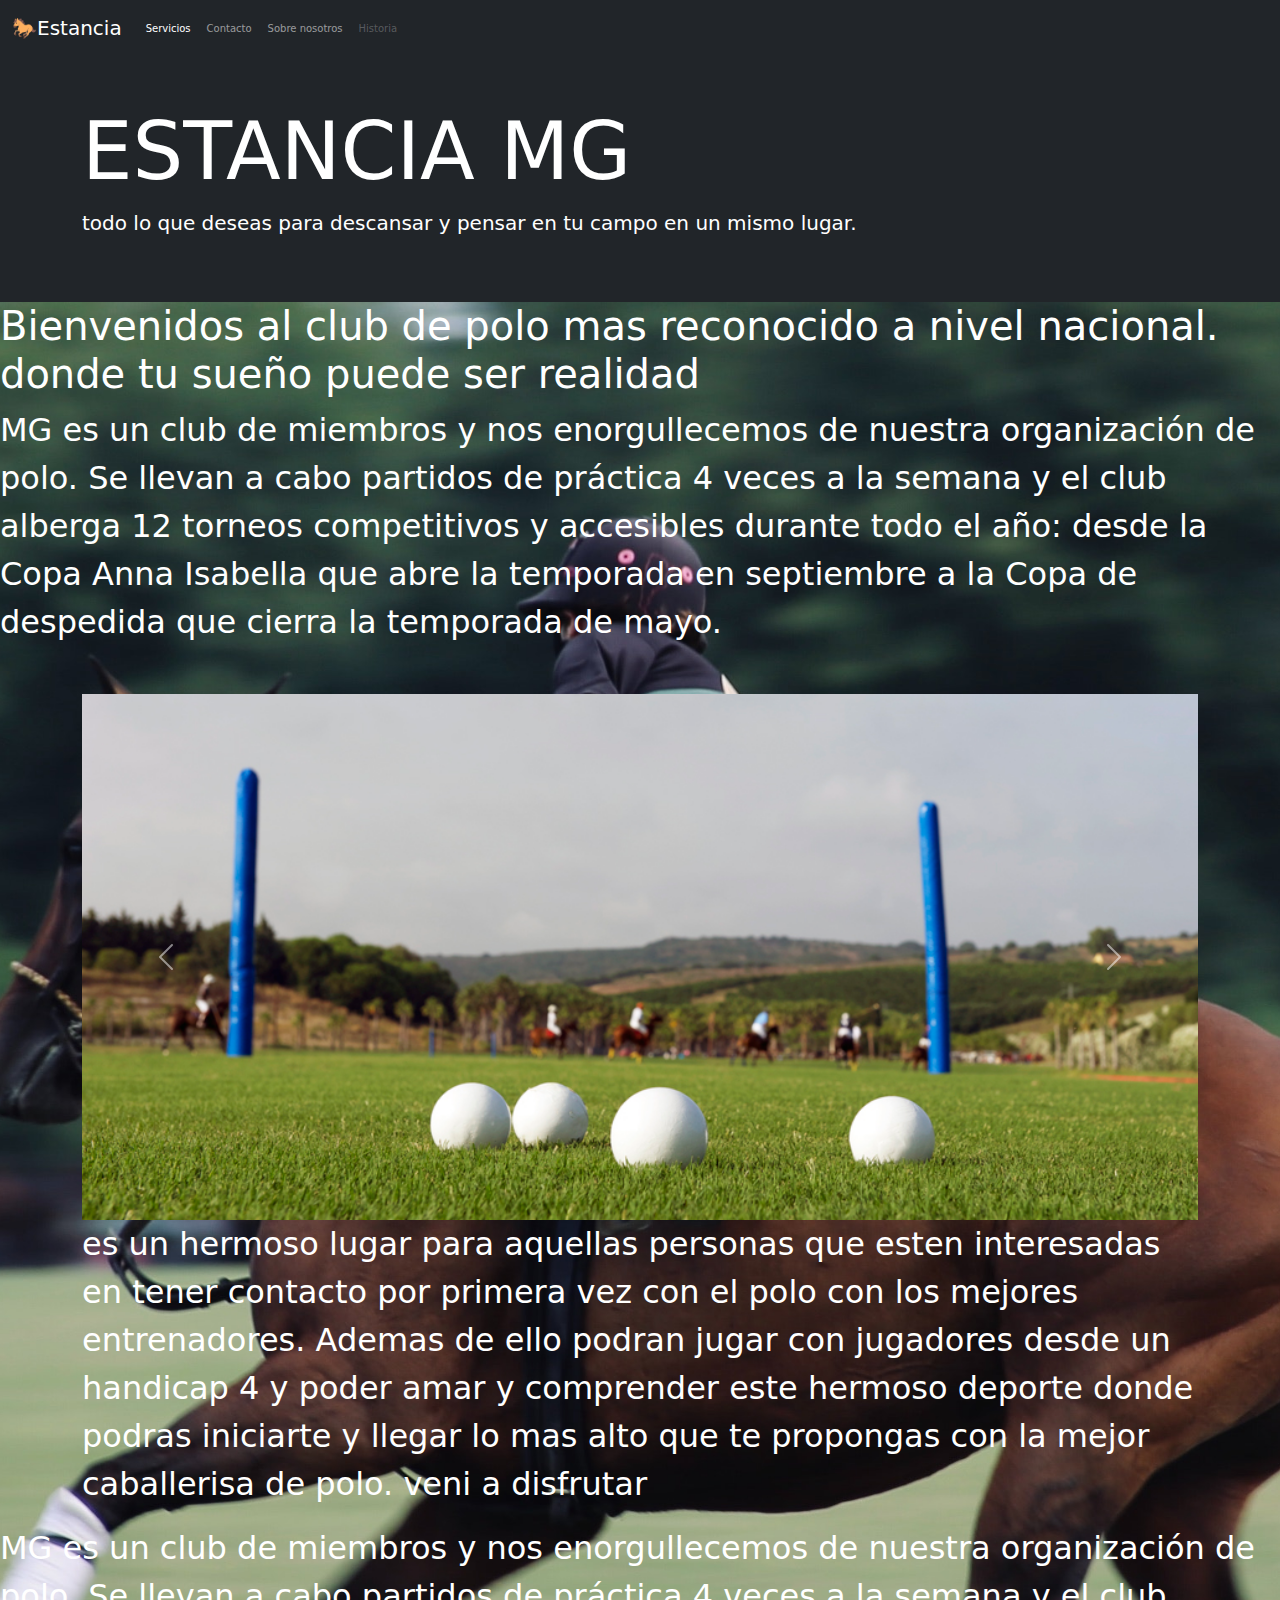
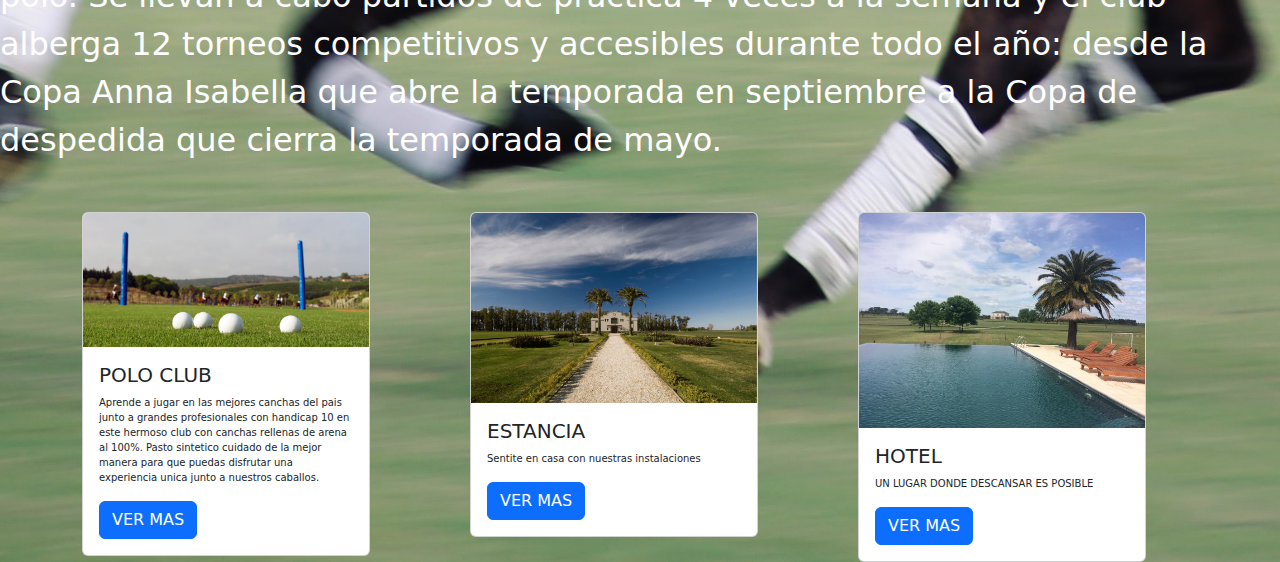
<file: index.html>
<!DOCTYPE html>
<html lang="en">

<head>
  <meta charset="UTF-8">
  <meta http-equiv="X-UA-Compatible" content="IE=edge">
  <meta name="viewport" content="width=device-width, initial-scale=1.0">
  <title>Estancia MG</title>
  <link rel="shortcut icon" href="assets-polo/polo.png" type="image/x-icon">
  <link href="https://cdn.jsdelivr.net/npm/bootstrap@5.2.0-beta1/dist/css/bootstrap.min.css" rel="stylesheet">
  <script src="https://cdn.jsdelivr.net/npm/bootstrap@5.2.0-beta1/dist/js/bootstrap.bundle.min.js"></script>
  <link rel="stylesheet" href="./pages/style.css">
</head>

<body class="body__servicios">
  <header>
    <nav class="navbar navbar-expand-lg navbar-dark bg-dark">
      <div class="container-fluid">
        <a class="navbar-brand" href="#">🐎Estancia</a>
        <button class="navbar-toggler" type="button" data-bs-toggle="collapse" data-bs-target="#navbarNav"
          aria-controls="navbarNav" aria-expanded="false" aria-label="Toggle navigation">
          <span class="navbar-toggler-icon"></span>
        </button>
        <div class="collapse navbar-collapse" id="navbarNav">
          <ul class="navbar-nav">
            <li class="nav-item">
              <a class="nav-link active" aria-current="page" href="./pages/servicios.html">Servicios</a>
            </li>
            <li class="nav-item">
              <a class="nav-link" href="#">Contacto</a>
            </li>
            <li class="nav-item">
              <a class="nav-link" href="#">Sobre nosotros</a>
            </li>
            <li class="nav-item">
              <a class="nav-link disabled">Historia</a>
            </li>
          </ul>
        </div>
      </div>
    </nav>
  </header>
  <main>
    <section class="bg-dark text-white">
      <div class="container py-5">
        <h1 class="display-1">ESTANCIA MG</h1>
        <p class="lead">
          todo lo que deseas para descansar y pensar en tu campo en un mismo lugar.
        </p>
      </div>
    </section>
    <section class="text-white">
      <h1 class="h1">Bienvenidos al club de polo mas reconocido a nivel nacional. donde tu sueño puede ser realidad</h1>
      <p class="fs-2">MG es un club de miembros y nos enorgullecemos de nuestra organización de polo. Se llevan a cabo
        partidos de práctica 4 veces a la semana y el club alberga 12 torneos competitivos y accesibles durante todo el
        año: desde la Copa Anna Isabella que abre la temporada en septiembre a la Copa de despedida que cierra la
        temporada de mayo.</p>

    </section>

    <section class="container mt-5">
      <div class="row">
        <div class="col">
          <div id="carouselExampleControls" class="carousel slide" data-bs-ride="carousel">
            <div class="carousel-inner">
              <div class="carousel-item active">
                <img src="assets-polo/cancha-polo.png" class="d-block w-100" alt="...">
              </div>
              <div class="carousel-item">
                <img src="./assets-polo/campo-fondo.png.jpg" class="d-block w-100" alt="...">
              </div>
              <div class="carousel-item">
                <img src="./assets-polo/hotel.png" class="d-block w-100" alt="...">
              </div>
            </div>
            <button class="carousel-control-prev" type="button" data-bs-target="#carouselExampleControls"
              data-bs-slide="prev">
              <span class="carousel-control-prev-icon" aria-hidden="true"></span>
              <span class="visually-hidden">Previous</span>
            </button>
            <button class="carousel-control-next" type="button" data-bs-target="#carouselExampleControls"
              data-bs-slide="next">
              <span class="carousel-control-next-icon" aria-hidden="true"></span>
              <span class="visually-hidden">Next</span>
            </button>
          </div>
        </div>
      </div>

      <p class="fs-2 text-white">es un hermoso lugar para aquellas personas que esten interesadas en tener contacto por primera vez
        con el polo con los mejores entrenadores. Ademas de ello podran jugar con jugadores desde un handicap 4 y poder
        amar y comprender este hermoso deporte donde podras iniciarte y llegar lo mas alto que te propongas con la mejor
        caballerisa de polo. veni a disfrutar</p>

    </section>

    <section>
      <p class="fs-2 text-white" >MG es un club de miembros y nos enorgullecemos de nuestra organización de polo. Se llevan a cabo
        partidos de práctica 4 veces a la semana y el club alberga 12 torneos competitivos y accesibles durante todo el
        año: desde la Copa Anna Isabella que abre la temporada en septiembre a la Copa de despedida que cierra la
        temporada de mayo.</p>
    </section>

    <section class="container mt-5">
      <div class="row g-5">
        <div class="col-sm-12 col-md-6 col-lg-4">

          <div class="card" style="width: 18rem;">
            <img src="./assets-polo/cancha-polo.png" class="card-img-top" alt="CANCHA DE POLO">
            <div class="card-body">
              <h5 class="card-title">POLO CLUB</h5>
              <p class="card-text">Aprende a jugar en las mejores canchas del pais junto a grandes profesionales con
                handicap 10 en este hermoso club con canchas rellenas de arena al 100%. Pasto sintetico cuidado de la
                mejor manera para que puedas disfrutar una experiencia unica junto a nuestros caballos.</p>
              <a href="#" class="btn btn-primary">VER MAS</a>
            </div>
          </div>
        </div>


        <div class="col-sm-12 col-md-6 col-lg-4">
          <div class="card" style="width: 18rem;">
            <img src="./assets-polo/estancia.png" class="card-img-top" alt="ESTANCIA">
            <div class="card-body">
              <h5 class="card-title">ESTANCIA</h5>
              <p class="card-text">Sentite en casa con nuestras instalaciones</p>
              <a href="#" class="btn btn-primary">VER MAS </a>
            </div>
          </div>
        </div>


        <div class="col-sm-12 col-md-6 col-lg-4">
          <div class="card" style="width: 18rem;">
            <img src="./assets-polo/hotel.png" class="card-img-top" alt="HOTEL">
            <div class="card-body">
              <h5 class="card-title">HOTEL</h5>
              <p class="card-text">UN LUGAR DONDE DESCANSAR ES POSIBLE</p>
              <a href="#" class="btn btn-primary">VER MAS</a>
            </div>
          </div>
        </div>
    </section>








    </section>
  </main>
  <footer></footer>

</body>

</html>
</file>
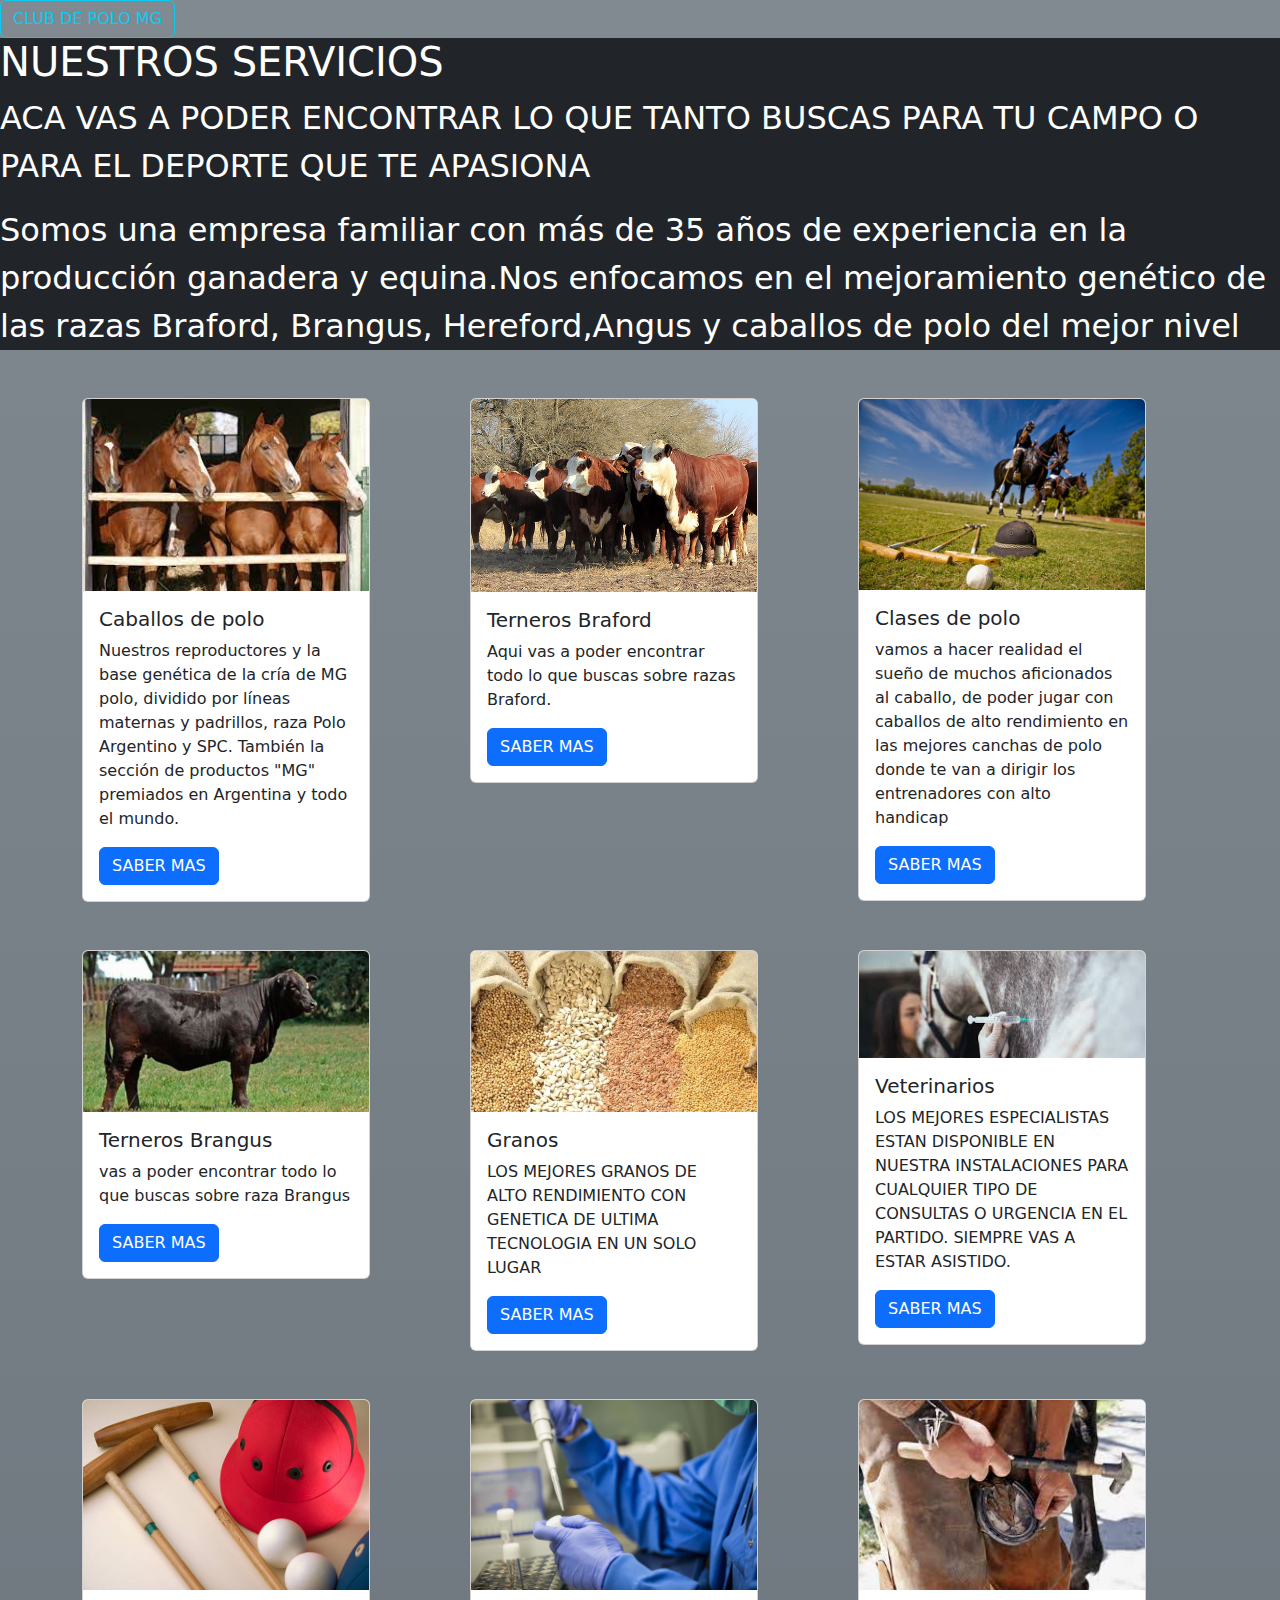
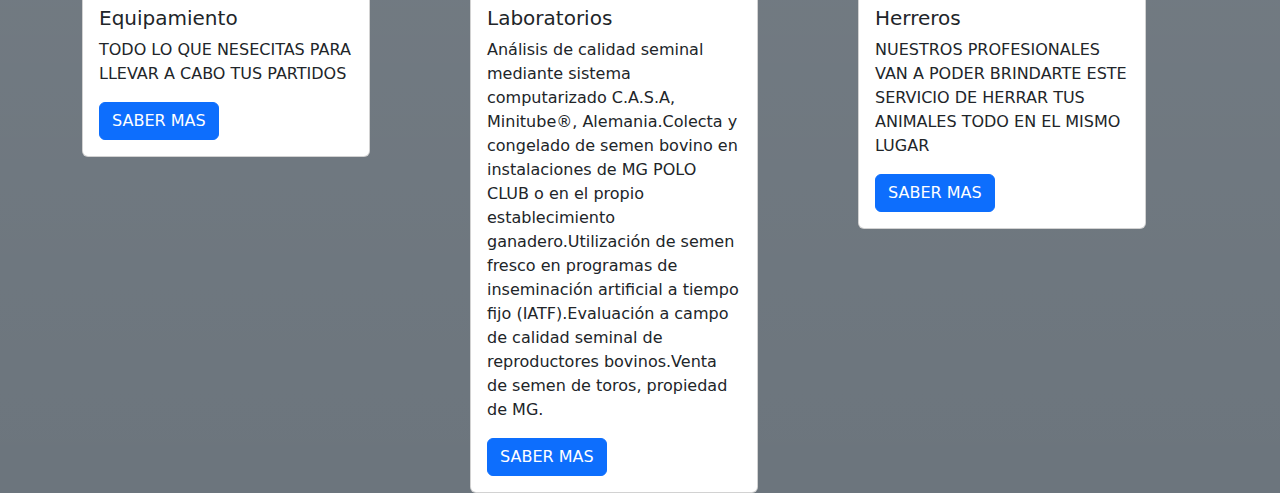
<file: pages/servicios.html>
<!DOCTYPE html>
<html lang="en">

<head>
    <meta charset="UTF-8">
    <meta http-equiv="X-UA-Compatible" content="IE=edge">
    <meta name="viewport" content="width=device-width, initial-scale=1.0">
    <title>servicios</title>
    <link rel="shortcut icon" href="assets-polo/polo.png" type="image/x-icon">
    <link href="https://cdn.jsdelivr.net/npm/bootstrap@5.2.0-beta1/dist/css/bootstrap.min.css" rel="stylesheet">
    <script src="https://cdn.jsdelivr.net/npm/bootstrap@5.2.0-beta1/dist/js/bootstrap.bundle.min.js"></script>
</head>
<HEader>
    <a href="../index.html" class="title_back btn btn-outline-info">CLUB DE POLO MG</a>
</HEader>

<body class="bg-secondary bg-gradient">
    <main>
        <section class="bg-dark text-white">
            <h1 class="h1">NUESTROS SERVICIOS</h1>
            <P class="fs-2">ACA VAS A PODER ENCONTRAR LO QUE TANTO BUSCAS PARA TU CAMPO O PARA EL DEPORTE QUE TE
                APASIONA</P>
            <p class="fs-2">Somos una empresa familiar con más de 35 años de experiencia en la producción ganadera y
                equina.Nos enfocamos en el mejoramiento genético de las razas Braford, Brangus, Hereford,Angus y
                caballos de polo del mejor nivel</p>
        </section>
        <section class="container mt-5">
            <div class="row g-5">
                <div class="col-sm-12 col-md-6 col-lg-4">
                    <div class="card" style="width: 18rem;">
                        <img src="../assets-polo/manada-caballo.png" class="card-img-top" alt="...">
                        <div class="card-body">
                            <h5 class="card-title">Caballos de polo</h5>
                            <p class="card-text">Nuestros reproductores y la base genética de la cría de MG polo,
                                dividido por líneas maternas y padrillos, raza Polo Argentino y SPC. También la sección
                                de productos "MG" premiados en Argentina y todo el mundo.</p>
                            <a href="#" class="btn btn-primary">SABER MAS</a>
                        </div>
                    </div>
                </div>
                <div class="col-sm-12 col-md-6 col-lg-4">
                    <div class="card" style="width: 18rem;">
                        <img src="../assets-polo/terneros.png.png" class="card-img-top" alt="...">
                        <div class="card-body">
                            <h5 class="card-title">Terneros Braford</h5>
                            <p class="card-text">Aqui vas a poder encontrar todo lo que buscas sobre razas Braford.</p>
                            <a href="#" class="btn btn-primary">SABER MAS</a>
                        </div>
                    </div>
                </div>
                <div class="col-sm-12 col-md-6 col-lg-4">
                    <div class="card" style="width: 18rem;">
                        <img src="../assets-polo/polo-fondo1.png" class="card-img-top" alt="...">
                        <div class="card-body">
                            <h5 class="card-title">Clases de polo</h5>
                            <p class="card-text">vamos a hacer realidad el sueño de muchos aficionados al caballo, de
                                poder jugar con caballos de alto rendimiento en las mejores canchas de polo donde te van
                                a dirigir los entrenadores con alto handicap

                            </p>
                            <a href="#" class="btn btn-primary">SABER MAS</a>
                        </div>
                    </div>
                </div>



                <div class="col-sm-12 col-md-6 col-lg-4">
                    <div class="card" style="width: 18rem;">
                        <img src="../assets-polo/brangus.png" class="card-img-top" alt="...">
                        <div class="card-body">
                            <h5 class="card-title">Terneros Brangus</h5>
                            <p class="card-text">vas a poder encontrar todo lo que buscas sobre raza Brangus</p>
                            <a href="#" class="btn btn-primary">SABER MAS </a>
                        </div>
                    </div>
                </div>


                <div class="col-sm-12 col-md-6 col-lg-4">
                    <div class="card" style="width: 18rem;">
                        <img src="../assets-polo/granos.png" class="card-img-top" alt="...">
                        <div class="card-body">
                            <h5 class="card-title">Granos</h5>
                            <p class="card-text">LOS MEJORES GRANOS DE ALTO RENDIMIENTO CON GENETICA DE ULTIMA
                                TECNOLOGIA EN UN SOLO LUGAR</p>
                            <a href="#" class="btn btn-primary">SABER MAS </a>
                        </div>
                    </div>
                </div>



                <div class="col-sm-12 col-md-6 col-lg-4">
                    <div class="card" style="width: 18rem;">
                        <img src="../assets-polo/veterinario.png.png" class="card-img-top" alt="...">
                        <div class="card-body">
                            <h5 class="card-title">Veterinarios</h5>
                            <p class="card-text">LOS MEJORES ESPECIALISTAS ESTAN DISPONIBLE EN NUESTRA INSTALACIONES
                                PARA CUALQUIER TIPO DE CONSULTAS O URGENCIA EN EL PARTIDO. SIEMPRE VAS A ESTAR ASISTIDO.
                            </p>
                            <a href="#" class="btn btn-primary">SABER MAS</a>
                        </div>
                    </div>
                </div>



                <div class="col-sm-12 col-md-6 col-lg-4">
                    <div class="card" style="width: 18rem;">
                        <img src="../assets-polo/equipamiento.png" class="card-img-top" alt="...">
                        <div class="card-body">
                            <h5 class="card-title">Equipamiento</h5>
                            <p class="card-text">TODO LO QUE NESECITAS PARA LLEVAR A CABO TUS PARTIDOS </p>
                            <a href="#" class="btn btn-primary">SABER MAS</a>
                        </div>
                    </div>
                </div>


                <div class="col-sm-12 col-md-6 col-lg-4">
                    <div class="card" style="width: 18rem;">
                        <img src="../assets-polo/labo.png" class="card-img-top" alt="...">
                        <div class="card-body">
                            <h5 class="card-title">Laboratorios</h5>
                            <p class="card-text">Análisis de calidad seminal mediante sistema computarizado C.A.S.A,
                                Minitube®, Alemania.Colecta y congelado de semen bovino en instalaciones de MG POLO CLUB
                                o en el propio establecimiento ganadero.Utilización de semen fresco en programas de
                                inseminación artificial a tiempo fijo (IATF).Evaluación a campo de calidad seminal de
                                reproductores bovinos.Venta de semen de toros, propiedad de MG.
                            </p>
                            <a href="#" class="btn btn-primary">SABER MAS</a>
                        </div>
                    </div>
                </div>


                <div class="col-sm-12 col-md-6 col-lg-4">
                    <div class="card" style="width: 18rem;">
                        <img src="../assets-polo/herrero.png" class="card-img-top" alt="...">
                        <div class="card-body">
                            <h5 class="card-title">Herreros</h5>
                            <p class="card-text">NUESTROS PROFESIONALES VAN A PODER BRINDARTE ESTE SERVICIO DE HERRAR
                                TUS ANIMALES TODO EN EL MISMO LUGAR
                            </p>
                            <a href="#" class="btn btn-primary">SABER MAS</a>
                        </div>
                    </div>
                </div>






            </div>

        </section>
    </main>

</body>

</html>
</file>
<file: pages/style.css>
.body__servicios {
    font-size: 10px;
    background-image: url(../assets-polo/pexels-milena-de-narvaez-ayllon-2889030.jpg);
    background-repeat: no-repeat;
    background-position: center;
    background-size: cover;
}
</file>
